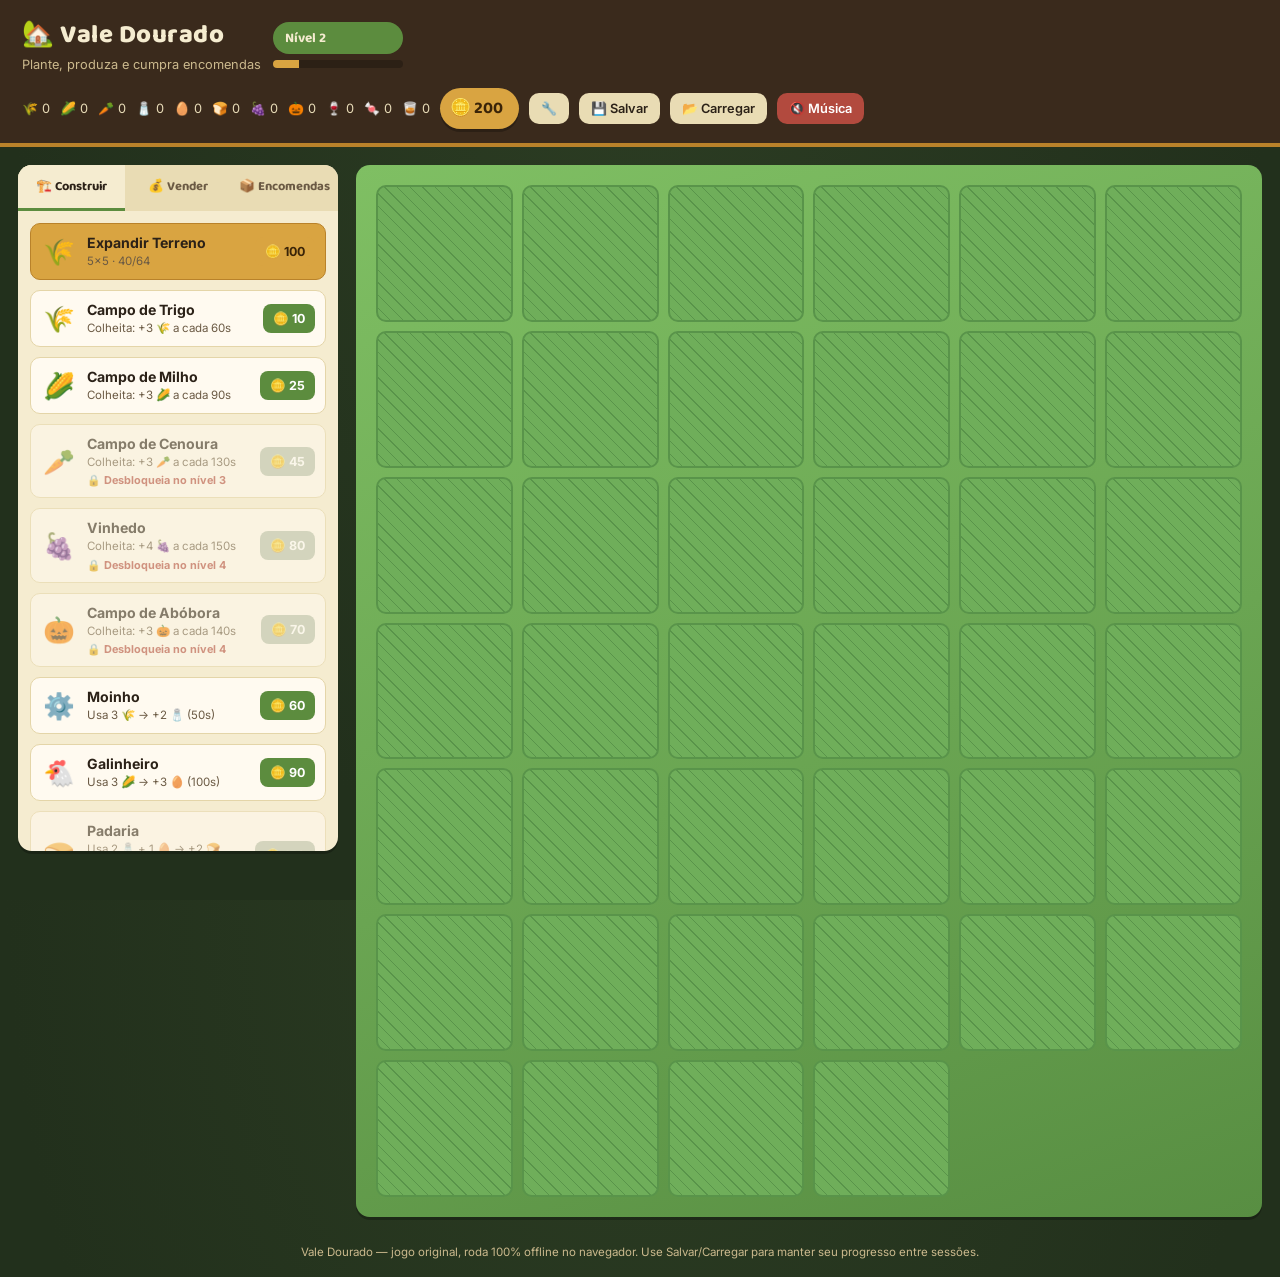
<file: index.html>
<!DOCTYPE html>
<html lang="pt-BR">
<head>
    <meta charset="UTF-8">
    <meta name="viewport" content="width=device-width, initial-scale=1.0">
    <title>Vale Dourado — jogo de fazenda e vilarejo</title>
    
    <!-- Google Fonts -->
    <link rel="preconnect" href="https://fonts.googleapis.com">
    <link href="https://fonts.googleapis.com/css2?family=Baloo+2:wght@500;700;800&family=Inter:wght@400;500;600;700&display=swap" rel="stylesheet">
    
    <!-- CSS -->
    <link rel="stylesheet" href="css/style.css">
</head>
<body>

    <header id="header"></header>
    
    <div class="main">
        <aside id="sidebar"></aside>
        <section id="grid-wrap">
            <div id="placing-banner-slot"></div>
            <div id="grid"></div>
        </section>
    </div>
    
    <div class="footer-note">
        Vale Dourado — jogo original, roda 100% offline no navegador. 
        Use Salvar/Carregar para manter seu progresso entre sessões.
    </div>
    
    <div id="toast-container"></div>
    <input type="file" id="load-input" hidden accept="application/json">

    <!-- JavaScript -->
    <script src="js/assets.js"></script>
    <script src="js/audio.js"></script>
    <script src="js/game.js"></script>
</body>
</html>
</file>
<file: css/style.css>
:root {
    --bg: #22301c;
    --bg-2: #2c3d23;
    --panel: #f5ecd0;
    --panel-dark: #e9dcb4;
    --soil: #3a2a1c;
    --ink: #2b2117;
    --ink-soft: #6b5a44;
    --meadow: #5c8c3e;
    --meadow-dark: #446b2c;
    --gold: #d9a441;
    --gold-dark: #b9822a;
    --sky: #5b8fa8;
    --berry: #b24a3e;
    --tile: #6fae5a;
    --tile-dark: #59944a;
    --radius: 14px;
    --shadow: 0 3px 0 rgba(0,0,0,.25);
    --danger: #c0392b;
    --danger-dark: #a93226;
}

* {
    box-sizing: border-box;
    margin: 0;
    padding: 0;
}

html, body {
    height: 100%;
}

body {
    font-family: 'Inter', sans-serif;
    background: radial-gradient(ellipse at top, var(--bg-2), var(--bg) 70%);
    color: var(--ink);
    min-height: 100vh;
    display: flex;
    flex-direction: column;
    user-select: none;
}

h1, h2, h3, .display {
    font-family: 'Baloo 2', sans-serif;
}

/* ===== HEADER ===== */
#header {
    background: var(--soil);
    color: var(--panel);
    padding: 14px 22px;
    display: flex;
    align-items: center;
    justify-content: space-between;
    gap: 16px;
    flex-wrap: wrap;
    border-bottom: 4px solid var(--gold-dark);
}

#header .title-block {
    display: flex;
    align-items: baseline;
    gap: 12px;
    flex-wrap: wrap;
}

#header h1 {
    font-size: 1.6rem;
    margin: 0;
    font-weight: 800;
    letter-spacing: .5px;
}

#header .sub {
    font-size: .8rem;
    color: #cbb98d;
    margin-top: 2px;
}

.level-badge {
    background: var(--meadow);
    color: #f5ecd0;
    font-family: 'Baloo 2', sans-serif;
    font-weight: 700;
    padding: 5px 12px;
    border-radius: 999px;
    font-size: .85rem;
    white-space: nowrap;
}

.xp-track {
    width: 130px;
    height: 8px;
    background: #00000040;
    border-radius: 99px;
    overflow: hidden;
}

.xp-fill {
    height: 100%;
    background: var(--gold);
    transition: width .3s ease;
}

.header-right {
    display: flex;
    align-items: center;
    gap: 10px;
    flex-wrap: wrap;
}

.coin-pill {
    display: flex;
    align-items: center;
    gap: 8px;
    background: var(--gold);
    color: #3a2408;
    font-family: 'Baloo 2', sans-serif;
    font-weight: 700;
    padding: 7px 16px 7px 10px;
    border-radius: 999px;
    font-size: 1.05rem;
    box-shadow: var(--shadow);
}

.icon-btn {
    background: var(--panel-dark);
    border: none;
    color: var(--ink);
    font-family: 'Inter', sans-serif;
    font-weight: 600;
    font-size: .8rem;
    padding: 8px 12px;
    border-radius: 10px;
    cursor: pointer;
    display: flex;
    align-items: center;
    gap: 6px;
    transition: all 0.2s ease;
}

.icon-btn:hover {
    background: #fff2cf;
    transform: translateY(-1px);
}

.icon-btn.music-on {
    background: var(--meadow);
    color: #fff;
}

.icon-btn.music-off {
    background: var(--berry);
    color: #fff;
}

.icon-btn.danger {
    background: var(--danger);
    color: #fff;
}

.icon-btn.danger:hover {
    background: var(--danger-dark);
}

/* ===== LAYOUT ===== */
.main {
    flex: 1;
    display: flex;
    gap: 18px;
    padding: 18px;
    max-width: 1280px;
    width: 100%;
    margin: 0 auto;
    align-items: flex-start;
}

#sidebar {
    background: var(--panel);
    border-radius: var(--radius);
    width: 320px;
    flex-shrink: 0;
    box-shadow: var(--shadow);
    overflow: hidden;
}

.tabs {
    display: flex;
    background: var(--panel-dark);
    flex-wrap: wrap;
}

.tab {
    flex: 1;
    text-align: center;
    padding: 11px 4px;
    font-family: 'Baloo 2', sans-serif;
    font-weight: 700;
    font-size: .8rem;
    cursor: pointer;
    color: var(--ink-soft);
    border-bottom: 3px solid transparent;
    min-width: 60px;
    transition: all 0.2s ease;
}

.tab:hover {
    background: rgba(255,255,255,0.3);
}

.tab.active {
    color: var(--ink);
    border-bottom: 3px solid var(--meadow);
    background: var(--panel);
}

.sidebar-body {
    padding: 12px;
    max-height: 640px;
    overflow-y: auto;
}

.sidebar-body::-webkit-scrollbar {
    width: 6px;
}

.sidebar-body::-webkit-scrollbar-track {
    background: var(--panel-dark);
    border-radius: 10px;
}

.sidebar-body::-webkit-scrollbar-thumb {
    background: var(--meadow);
    border-radius: 10px;
}

/* ===== CARDS ===== */
.build-card, .sell-card, .order-card, .slot-card {
    background: #fffaf0;
    border: 1px solid #e4d5a8;
    border-radius: 10px;
    padding: 10px;
    margin-bottom: 10px;
    display: flex;
    gap: 10px;
    align-items: center;
    transition: all 0.2s ease;
}

.build-card:hover {
    transform: translateX(3px);
}

.build-card.selected {
    outline: 2px solid var(--meadow);
    background: #f0ffe4;
}

.build-card.locked {
    opacity: .55;
}

.build-card .card-actions {
    display: flex;
    gap: 5px;
    flex-wrap: wrap;
}

.card-icon {
    font-size: 1.6rem;
    width: 36px;
    text-align: center;
}

.card-icon img {
    width: 36px;
    height: 36px;
    object-fit: contain;
}

.card-body {
    flex: 1;
    min-width: 0;
}

.card-title {
    font-weight: 700;
    font-size: .88rem;
}

.card-meta {
    font-size: .72rem;
    color: var(--ink-soft);
    margin-top: 2px;
    line-height: 1.4;
}

.card-btn {
    border: none;
    border-radius: 8px;
    padding: 7px 10px;
    font-weight: 700;
    font-size: .78rem;
    cursor: pointer;
    font-family: 'Inter', sans-serif;
    white-space: nowrap;
    transition: all 0.2s ease;
}

.card-btn:hover {
    transform: scale(1.05);
}

.card-btn.build {
    background: var(--meadow);
    color: #fff;
}

.card-btn.build:hover {
    background: var(--meadow-dark);
}

.card-btn.build:disabled {
    background: #b9c2ae;
    cursor: not-allowed;
    transform: none;
}

.card-btn.sell {
    background: var(--sky);
    color: #fff;
}

.card-btn.sell:hover {
    background: #456f83;
}

.card-btn.deliver {
    background: var(--berry);
    color: #fff;
}

.card-btn.deliver:disabled {
    background: #c9a9a4;
    cursor: not-allowed;
    transform: none;
}

.card-btn.danger {
    background: var(--danger);
    color: #fff;
}

.card-btn.danger:hover {
    background: var(--danger-dark);
}

.card-btn.slot {
    background: var(--gold);
    color: #3a2408;
}

.card-btn.slot:hover {
    background: var(--gold-dark);
}

.lock-tag {
    font-size: .68rem;
    color: var(--berry);
    font-weight: 700;
    margin-top: 3px;
}

.empty-hint {
    font-size: .82rem;
    color: var(--ink-soft);
    text-align: center;
    padding: 20px 10px;
}

/* ===== GRID ===== */
#grid-wrap {
    flex: 1;
    background: linear-gradient(160deg, #7fbf63, #6aa552 55%, #588e42);
    border-radius: var(--radius);
    padding: 20px;
    box-shadow: var(--shadow);
    min-height: 520px;
    position: relative;
}

.placing-banner {
    background: var(--soil);
    color: var(--panel);
    font-family: 'Baloo 2', sans-serif;
    font-weight: 700;
    font-size: .85rem;
    padding: 8px 14px;
    border-radius: 10px;
    margin-bottom: 14px;
    display: flex;
    justify-content: space-between;
    align-items: center;
    flex-wrap: wrap;
    gap: 8px;
}

.placing-banner button {
    background: var(--berry);
    color: #fff;
    border: none;
    border-radius: 8px;
    padding: 5px 10px;
    font-weight: 700;
    cursor: pointer;
    font-size: .75rem;
    transition: all 0.2s ease;
}

.placing-banner button:hover {
    transform: scale(1.05);
}

.placing-banner .mode-badge {
    background: rgba(255,255,255,0.2);
    padding: 4px 10px;
    border-radius: 6px;
    font-size: .75rem;
}

#grid {
    display: grid;
    grid-template-columns: repeat(8, 1fr);
    gap: 9px;
}

.tile {
    aspect-ratio: 1/1;
    background: var(--tile);
    border-radius: 10px;
    border: 2px solid var(--tile-dark);
    position: relative;
    display: flex;
    align-items: center;
    justify-content: center;
    font-size: 1.6rem;
    cursor: default;
    user-select: none;
    overflow: hidden;
    transition: transform 0.1s ease, box-shadow 0.2s ease;
}

.tile img {
    width: 80%;
    height: 80%;
    object-fit: contain;
    image-rendering: pixelated;
    pointer-events: none;
}

.tile.empty {
    background: repeating-linear-gradient(45deg, var(--tile), var(--tile) 8px, var(--tile-dark) 8px, var(--tile-dark) 9px);
}

.tile.empty.placeable {
    cursor: pointer;
    box-shadow: inset 0 0 0 3px var(--gold);
}

.tile.empty.placeable:hover {
    filter: brightness(1.12);
}

.tile.empty.destroy-mode {
    cursor: not-allowed;
    box-shadow: inset 0 0 0 3px var(--danger);
    opacity: 0.6;
}

.tile.occupied.ready {
    cursor: context-menu;
}

.tile.occupied.ready:hover {
    transform: scale(1.05);
    box-shadow: 0 0 15px rgba(217, 164, 65, 0.5);
}

.tile.occupied.growing, .tile.occupied.processing {
    cursor: default;
}

.tile.occupied.destroy-mode {
    cursor: pointer;
    border-color: var(--danger);
    box-shadow: inset 0 0 0 2px var(--danger);
    opacity: 0.7;
}

.tile.occupied.destroy-mode:hover {
    transform: scale(1.05);
    border-color: var(--danger-dark);
    background: rgba(192, 57, 43, 0.2);
}

.tile .progress-track {
    position: absolute;
    left: 6%;
    right: 6%;
    bottom: 6px;
    height: 5px;
    background: rgba(0, 0, 0, .25);
    border-radius: 99px;
    overflow: hidden;
}

.tile .progress-fill {
    height: 100%;
    background: var(--gold);
    transition: width .2s ease;
}

.tile .badge {
    position: absolute;
    top: 3px;
    right: 4px;
    font-size: .62rem;
    font-weight: 700;
    background: rgba(0, 0, 0, .35);
    color: #fff;
    padding: 1px 5px;
    border-radius: 6px;
}

.tile .ready-mark {
    position: absolute;
    top: 2px;
    left: 4px;
    font-size: .85rem;
    animation: ready-star 0.8s ease-in-out infinite;
}

.tile .collect-hint {
    position: absolute;
    bottom: 4px;
    left: 50%;
    transform: translateX(-50%);
    font-size: .5rem;
    background: rgba(0, 0, 0, 0.6);
    color: #fff;
    padding: 1px 6px;
    border-radius: 4px;
    opacity: 0;
    transition: opacity 0.3s ease;
    white-space: nowrap;
}

.tile.occupied.ready:hover .collect-hint {
    opacity: 1;
}

/* ===== ANIMAÇÕES ===== */
@keyframes ready-star {
    0%, 100% { transform: scale(1) rotate(0deg); }
    50% { transform: scale(1.2) rotate(20deg); }
}

@keyframes harvest-pop {
    0% { transform: scale(1.5); opacity: 1; }
    50% { transform: scale(1.8); opacity: 0.8; }
    100% { transform: scale(1); opacity: 1; }
}

.harvest-particle {
    position: fixed;
    pointer-events: none;
    font-size: 24px;
    z-index: 100;
    animation: particle-fly 0.8s ease-out forwards;
}

@keyframes particle-fly {
    0% { opacity: 1; transform: translate(0, 0) scale(1); }
    100% { opacity: 0; transform: translate(var(--tx), var(--ty)) scale(0.3); }
}

/* ===== TOASTS ===== */
#toast-container {
    position: fixed;
    top: 16px;
    right: 16px;
    display: flex;
    flex-direction: column;
    gap: 8px;
    z-index: 50;
}

.toast {
    background: var(--soil);
    color: var(--panel);
    padding: 10px 16px;
    border-radius: 10px;
    font-weight: 600;
    font-size: .85rem;
    box-shadow: 0 4px 10px rgba(0, 0, 0, .3);
    animation: toast-in .25s ease, toast-out .4s ease 2.6s forwards;
}

@keyframes toast-in {
    from { opacity: 0; transform: translateY(-8px); }
    to { opacity: 1; transform: translateY(0); }
}

@keyframes toast-out {
    to { opacity: 0; transform: translateY(-8px); }
}

/* ===== FOOTER ===== */
.footer-note {
    text-align: center;
    color: #cbb98d;
    font-size: .72rem;
    padding: 10px 0 18px;
}

/* ===== RESPONSIVO ===== */
@media (max-width: 820px) {
    .main {
        flex-direction: column;
    }
    #sidebar {
        width: 100%;
    }
    #grid {
        grid-template-columns: repeat(6, 1fr);
    }
}

@media (max-width: 480px) {
    #grid {
        grid-template-columns: repeat(4, 1fr);
    }
    #header h1 {
        font-size: 1.25rem;
    }
    .header-right .icon-btn span {
        display: none;
    }
}
</file>
